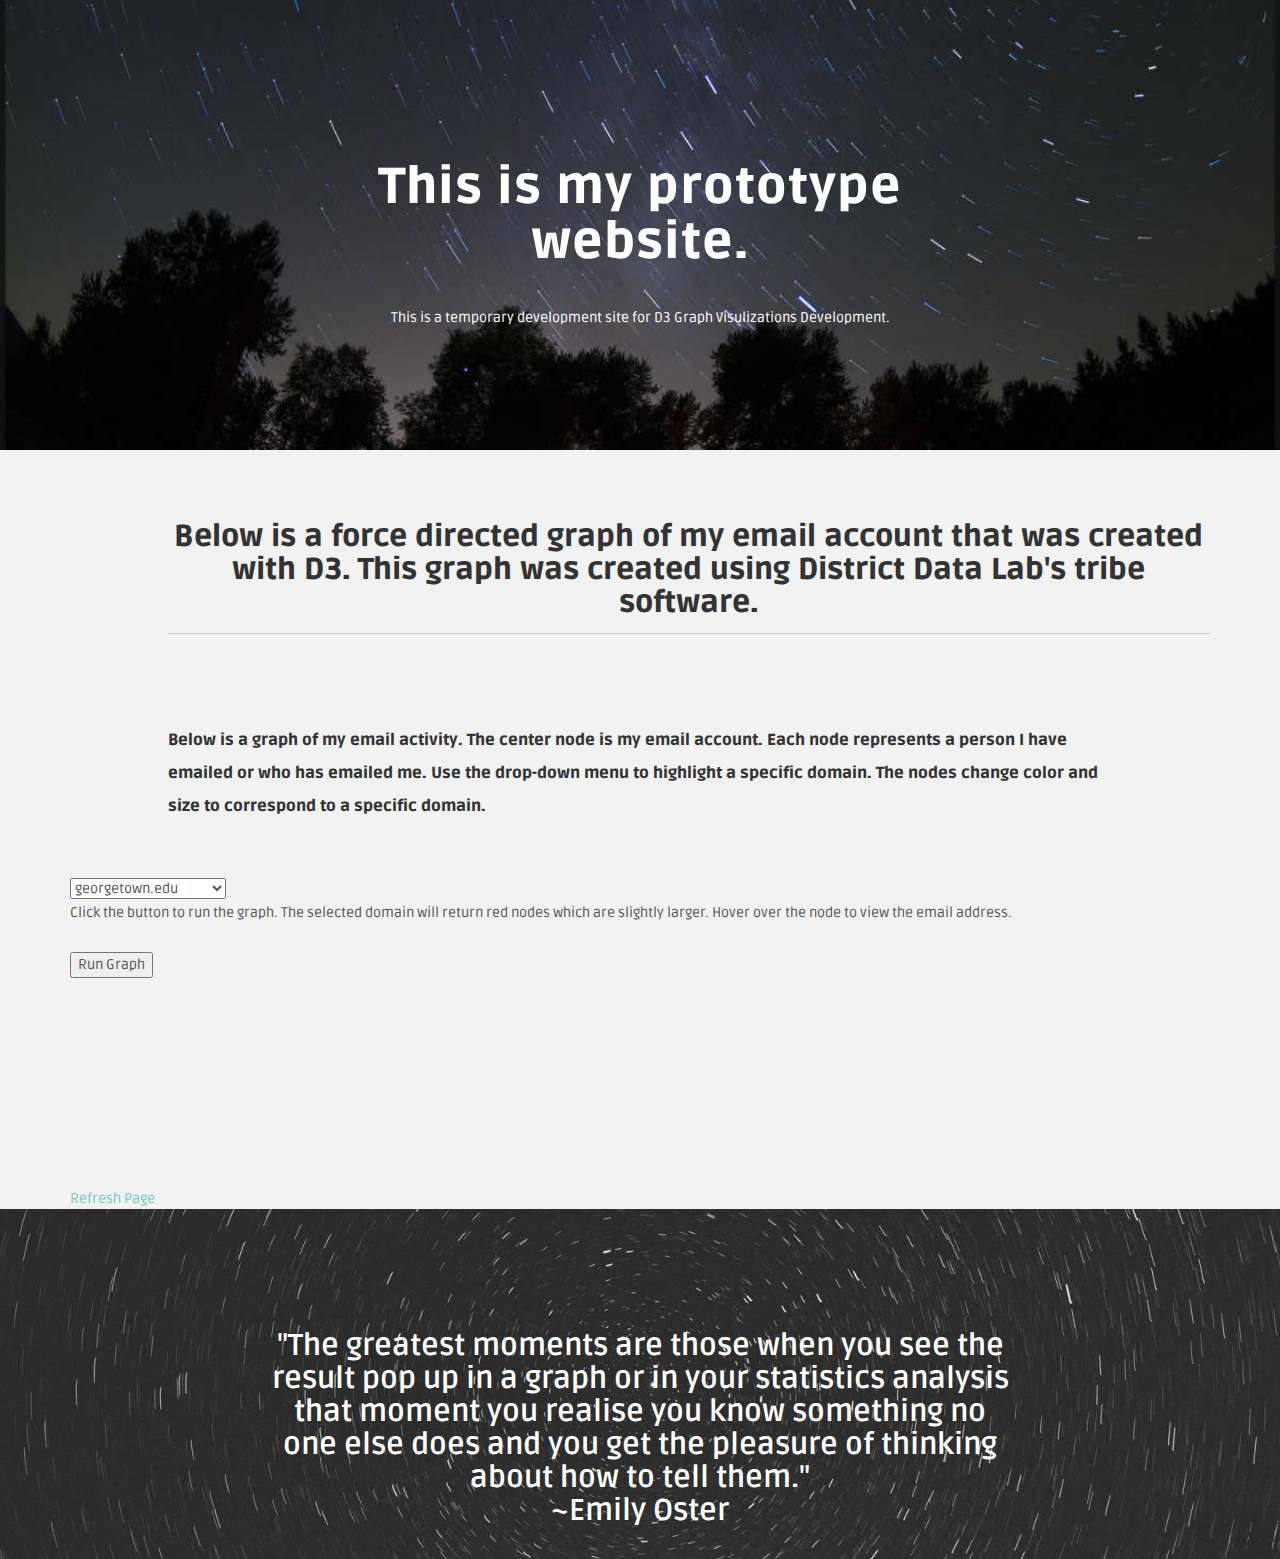
<file: MarcoTheme/email.html>
﻿<!DOCTYPE html>
<html lang="en">
<head>
    <meta charset="utf-8">
    <meta http-equiv="X-UA-Compatible" content="IE=edge">
    <meta name="viewport" content="width=device-width, initial-scale=1.0">
    <meta name="description" content="">
    <meta name="author" content="">
    <link rel="shortcut icon" href="assets/ico/favicon.png">

    <title>Graph Dev Prototype</title>

    <link href="assets/css/hover_pack.css" rel="stylesheet">

    <!-- Bootstrap core CSS -->
    <link href="assets/css/bootstrap.css" rel="stylesheet">

    <!-- Custom styles for this template -->
    <link href="assets/css/main.css" rel="stylesheet">
    <link href="assets/css/colors/color-74c9be.css" rel="stylesheet">
    <link href="assets/css/animations.css" rel="stylesheet">
    <link href="assets/css/font-awesome.min.css" rel="stylesheet">
    <style>
        .links line {
            stroke: #000000;
            stroke-opacity: 0.6;
        }

        .nodes circle {
            stroke: #fff;
            stroke-width: 1.5px;
        }
    </style>
    <style>
        .link {
            stroke: #ccc;
        }

        .node {
            fill: #000;
            stroke: #fff;
            stroke-width: 1.5px;
        }
    </style>


    <style>
        h1 {
            display: block;
            font-size: 2em;
            margin-top: 0.67em;
            margin-bottom: 0.67em;
            margin-left: 0;
            margin-right: 0;
            font-weight: bold;
        }
    </style>

    <!-- JavaScripts needed at the beginning
    ================================================== -->
    


    <!-- Main Jquery & Hover Effects. Should load first -->
    <script src="https://code.jquery.com/jquery-1.10.2.min.js"></script>
    <script src="assets/js/hover_pack.js"></script>


    <!-- HTML5 shim and Respond.js IE8 support of HTML5 elements and media queries -->
    <!--[if lt IE 9]>
      <script src="https://oss.maxcdn.com/libs/html5shiv/3.7.0/html5shiv.js"></script>
      <script src="https://oss.maxcdn.com/libs/respond.js/1.3.0/respond.min.js"></script>
    <![endif]-->
</head>

<body>


    <! ========== HEADERWRAP ====================================================================================================
    =============================================================================================================================>
    <div id="headerwrap">
        <div class="container">
            <div class="row centered">
                <div class="col-lg-8 col-lg-offset-2 mt">
                    <h1 class="animation slideDown">This is my prototype website.</h1>
                    <p style="color:white;">This is a temporary development site for D3 Graph Visulizations Development.</p>

                </div>

            </div><!-- /row -->
        </div><!-- /container -->
    </div> <!-- /headerwrap -->
    <! ========== BLOG POSTS ====================================================================================================
    =============================================================================================================================>
    <div class="container">

        <div class="row mt centered ">
            <div class="col-lg-11 col-lg-offset-1">
                <h2>Below is a force directed graph of my email account that was created with D3.  This graph was created using District Data Lab's tribe software.</h2>
                <hr>
            </div>
        </div><!-- /row -->
        <div class="row mt left">
            <div class="col-lg-10 col-lg-offset-1">            
           
                <h2><font size="3"> Below is a graph of my email activity. The center node is my email account.  Each node represents a person I have emailed or who has emailed me.  Use the drop-down menu to highlight a specific domain.  The nodes change color and size to correspond to a specific domain. 

                     </font></h2>            
            </div>
        </div>
      
      

        <p id="demo"></p>
     
      <select id="mySelect">         
                <option>georgetown.edu</option>
                <option>github.com</option>
                <option>gmail.com</option>
                <option>districtdatalabs.com</option>
                  
</select>

<p>Click the button to run the graph.  The selected domain will return red nodes which are slightly larger. Hover over the node to view the email address. </p>

<button type="button" onclick="setColor()">Run Graph</button>


<p id="demo1"></p>

 


<a href="javascript:location.reload(true)">Refresh Page</a> 
        <svg width="960" height="200"></svg>
        <script src="https://d3js.org/d3.v4.min.js"></script>
               
        <script>             
        function setColor() {
             d3.selectAll("svg > *").remove();
             var x = document.getElementById("mySelect").value;
                document.getElementById("demo1").innerHTML = ("Featured Nodes = " + x);               
                var path;
                // SVG element is above.  This will be called below.
                var svg = d3.select("svg"),
                    width = +svg.attr("width"),
                    height = +svg.attr("height");
                //Color variable that will be used to assined to nodes.
                var color = d3.scaleOrdinal(d3.schemeCategory20);
                //Sets force simulation layout. Creates the charge and spring like links.
                var simulation = d3.forceSimulation()
                    .force("link", d3.forceLink().id(function (d) { return d.id; }))
                    .force("charge", d3.forceManyBody())
                    .force("center", d3.forceCenter(width / 2, height / 2));
                //Load data from JSON files.
                   
                d3.json("l.json", function (error, graph) {
                    if (error) throw error;
                    //Example of how to access data.
                  
        function Pauls_function(graph) {
                        console.log(graph)
                    }                    
                    Pauls_function(graph)
                                       
                    var link = svg.append("g")
                      .attr("class", "links")
                      .selectAll("line")
                      .data(graph.links)
                      .enter().append("line")
                      .attr("stroke-width", function (d) { return Math.sqrt(d.value); });
                 
                    d3.select('button').on('click', function () {
                     
                    });
                    //Instantiate node using chained methods.
                        var node = svg.append("g")
                           .attr("class", "nodes")
                           .selectAll("circle")
                           .data(graph.nodes)
                           .enter().append("circle")
                    //changes the circle radius.                         
                           .attr("r", function (d) {
                               if (d.id.includes("pw476@georgetown.edu")) { return 20 }
                               if(d.id.includes(x)){return 8}
                               else { return 7 };
                           })
                        
                            .attr("fill", function (d) {                               
                                if (d.id.includes(x) & d.size==30) { return "orange"}  
                                if (d.id=="pw476@georgetown.edu"){return "orange"}
                                if(d.id.includes(x)){return "red"}
                                else { return "blue" };
                            }
                            )
                             .call(d3.drag()
                                 .on("start", dragstarted)
                                 .on("drag", dragged)
                                 .on("end", dragended));
                         
                        node.append("title")
                            .text(function (d) {return d.id;});

                        node.append("text")
                          .attr("dx", 12)
                          .attr("dy", ".35em")
                          .text(function (d) {return d.label})

                        simulation
                            .nodes(graph.nodes)
                            .on("tick", ticked);

                        simulation.force("link")
                            .links(graph.links);

                        function ticked() {
                            link
                                .attr("x1", function (d) { return d.source.x; })
                                .attr("y1", function (d) { return d.source.y; })
                                .attr("x2", function (d) { return d.target.x; })
                                .attr("y2", function (d) { return d.target.y; });

                            node
                                .attr("cx", function (d) { return d.x; })
                                .attr("cy", function (d) { return d.y; });
                        }
                    }
                    
                    );
                                     
                function dragstarted(d) {
                    if (!d3.event.active) simulation.alphaTarget(0.3).restart();
                    d.fx = d.x;
                    d.fy = d.y;
                }

                function dragged(d) {
                    d.fx = d3.event.x;
                    d.fy = d3.event.y;
                }

                function dragended(d) {
                    if (!d3.event.active) simulation.alphaTarget(0);
                    d.fx = null;
                    d.fy = null;
                }
            
     }  
        
        </script>
        
        
    </div>

    <! ========== CALL TO ACTION 1 ==============================================================================================
    =============================================================================================================================>
    <div id="cta01">
        <div class="container">
            <div class="row">
                <div class="col-lg-8 col-lg-offset-2">
                    <h2>"The greatest moments are those when you see the result pop up in a graph or in your statistics analysis<br />that moment you realise you know something no one else does and you get the pleasure of thinking about how to tell them."<br />~Emily Oster</h2>

                </div>
            </div><!-- /row -->
        </div><!-- /container -->
    </div><! --/cta01 -->



    <!-- Bootstrap core JavaScript
    ================================================== -->
    <!-- Placed at the end of the document so the pages load faster -->
    <script src="assets/js/bootstrap.min.js"></script>
    <script src="assets/js/retina.js"></script>

    <script>
                $(window).scroll(function () {
                    $('.si').each(function () {
                        var imagePos = $(this).offset().top;

                        var topOfWindow = $(window).scrollTop();
                        if (imagePos < topOfWindow + 400) {
                            $(this).addClass("slideUp");
                        }
                    });
                });
    </script>


</body>
</html>
</file>
<file: MarcoTheme/assets/css/hover_pack.css>
.safari5 *{
-webkit-transform: none !important;
-webkit-transition: none !important;
}

/*-----------------------------------------------------------------------------------*/
/*	Fade
/*-----------------------------------------------------------------------------------*/
.b-link-fade{
position: relative;
display: inline-block;
vertical-align: top;
margin-bottom: 5px;

}
.b-link-fade .b-wrapper{z-index:1;}
.b-link-fade .b-top-line{z-index:0}
.b-link-fade .b-wrapper, .b-link-fade .b-top-line{
position:absolute;
width:100%;
height:100%;
top:0;
left:0;
text-align:center;
color:#fff;
background: #74c9be;
visibility:hidden; /* lt-ie9 */
}

.b-link-fade .b-wrapper, .b-link-fade .b-top-line{
transition:all 0.6s ease;
-moz-transition:all 0.6s ease;
-ms-transition:all 0.6s ease;
-o-transition:all 0.6s ease;
-webkit-transition:all 0.6s ease;

overflow: hidden;

opacity:0;
}
.b-link-fade:hover .b-wrapper, .b-link-fade:hover .b-top-line{

opacity:0.8;
visibility:visible; /* lt-ie9 */
}

/*-----------------------------------------------------------------------------------*/
/*	Flow
/*-----------------------------------------------------------------------------------*/
.b-link-flow{
position: relative;
display: inline-block;
vertical-align: top;
margin-bottom: 5px;

}
.b-link-flow .b-wrapper{z-index:1;}
.b-link-flow .b-top-line{z-index:0}
.b-link-flow .b-wrapper, .b-link-flow .b-top-line{
position:absolute;
width:100%;
height:100%;
top:0;
left:0;
text-align:center;
color:#fff;
background: #74c9be;
visibility:hidden; /* lt-ie9 */
}

.b-link-flow .b-wrapper, .b-link-flow .b-top-line{
transition:all 0.6s ease;
-moz-transition:all 0.6s ease;
-ms-transition:all 0.6s ease;
-o-transition:all 0.6s ease;
-webkit-transition:all 0.6s ease;

transform:scale(0);
-moz-transform:scale(0);
-ms-transform:scale(0);
-o-transform:scale(0);
-webkit-transform:scale(0);

opacity:0;
}
.b-link-flow:hover .b-wrapper, .b-link-flow:hover .b-top-line{
transform:scale(1);
-moz-transform:scale(1);
-ms-transform:scale(1);
-o-transform:scale(1);
-webkit-transform:scale(1);

opacity:1;
visibility:visible; /* lt-ie9 */
}

/*-----------------------------------------------------------------------------------*/
/*	Stroke
/*-----------------------------------------------------------------------------------*/
.b-link-stroke{
position:relative;
display:inline-block;
vertical-align:top;
font-family: 'Open Sans', sans-serif;
font-weight: 300;
overflow:hidden;
margin-bottom: 5px;
}
.b-link-stroke .b-wrapper{
position:absolute;
width:100%;
height:100%;
top:0;
left:0;
text-align:center;
color:#fff;
}
.b-link-stroke .b-top-line{
position:absolute;
top:-100%;
left:0;
width:50%;
height:100%;
background: #74c9be;
}
.b-link-stroke .b-bottom-line{
position:absolute;
bottom:-100%;
right:0;
width:50%;
height:100%;
background: #74c9be;
}
.b-link-stroke .b-top-line, .b-link-stroke .b-bottom-line{
transition:all 0.5s;
-moz-transition:all 0.5s;
-ms-transition:all 0.5s;
-o-transition:all 0.5s;
-webkit-transition:all 0.5s;
} 

.b-link-stroke:hover .b-top-line{
top:0;
}
.b-link-stroke:hover .b-bottom-line{
bottom:0;
}

/*-----------------------------------------------------------------------------------*/
/*	Twist
/*-----------------------------------------------------------------------------------*/
.b-link-twist{
position:relative;
display:inline-block;
vertical-align:top;
font-family: 'Open Sans', sans-serif;
font-weight: 300;
margin-bottom: 5px;
}
.b-link-twist .b-wrapper{
position:absolute;
width:100%;
height:100%;
top:0;
left:0;
text-align:center;
color:#fff;
overflow:hidden;
}
.b-link-twist .b-top-line{
position:absolute;
top:0;
left:1px;
width:50%;
height:100%;
background: #74c9be;
transform: perspective(400px) rotate3d(180,0,0,0deg);
-webkit-transform: perspective(400px) rotate3d(180,0,0,0deg);
-moz-transform: perspective(400px) rotate3d(180,0,0,0deg);
-o-transform: perspective(400px) rotate3d(180,0,0,0deg);
-ms-transform: perspective(400px) rotate3d(180,0,0,0deg);
}
.b-link-twist .b-bottom-line{
position:absolute;
bottom:0;
right:0px;
width:50%;
height:100%;
background: #74c9be;
transform: perspective(400px) rotate3d(180,0,0,0deg);
-webkit-transform: perspective(400px) rotate3d(180,0,0,0deg);
-moz-transform: perspective(400px) rotate3d(180,0,0,0deg);
-o-transform: perspective(400px) rotate3d(180,0,0,0deg);
-ms-transform: perspective(400px) rotate3d(180,0,0,0deg);
}
.b-link-twist .b-top-line{
transition:all 1s;
-moz-transition:all 1s;
-ms-transition:all 1s;
-o-transition:all 1s;
-webkit-transition:all 1s;

background-position:left top;
} 

.b-link-twist .b-bottom-line{
transition:all 1s 0.1s;
-moz-transition:all 1s 0.1s;
-ms-transition:all 1s 0.1s;
-o-transition:all 1s 0.1s;
-webkit-transition:all 1s 0.1s;

background-position:right top;
}

.b-link-twist:hover .b-top-line{
transform: perspective(400px) rotate3d(180,0,0,180deg);
-webkit-transform: perspective(400px) rotate3d(180,0,0,180deg);
-moz-transform: perspective(400px) rotate3d(180,0,0,180deg);
-o-transform: perspective(400px) rotate3d(180,0,0,180deg);
-ms-transform: perspective(400px) rotate3d(180,0,0,180deg);
}
.b-link-twist:hover .b-bottom-line{
transform: perspective(400px) rotate3d(180,0,0,-180deg);
-webkit-transform: perspective(400px) rotate3d(180,0,0,-180deg);
-moz-transform: perspective(400px) rotate3d(180,0,0,-180deg);
-o-transform: perspective(400px) rotate3d(180,0,0,-180deg);
-ms-transform: perspective(400px) rotate3d(180,0,0,-180deg);
}
.b-link-twist .b-top-line b, .b-link-twist .b-bottom-line b{
transition:all 0.3s 0.2s;
-moz-transition:all 0.3s 0.2s;
-ms-transition:all 0.3s 0.2s;
-o-transition:all 0.3s 0.2s;
-webkit-transition:all 0.3s 0.2s;

position:absolute;
top:0;
left:0;
width:101%;
height:100%;
}

.b-link-twist:hover .b-top-line b, .b-link-twist:hover .b-bottom-line b{
background: #74c9be;
height:100%;
}

/*-----------------------------------------------------------------------------------*/
/*	Flip
/*-----------------------------------------------------------------------------------*/
.b-link-flip{
position:relative;
display:inline-block;
vertical-align:top;
font-family: 'Open Sans', sans-serif;
font-weight: 300;
margin-bottom: 5px;
background: #74c9be;
}
.b-link-flip .b-wrapper{
position:absolute;
width:100%;
height:100%;
top:0;
left:0;
text-align:center;
color:#fff;
overflow:hidden;
z-index:1;
visibility:hidden; /* lt-ie9 */
}
/* lt-ie9 */
.b-link-flip:hover .b-wrapper{
visibility:visible;
}

.b-link-flip .b-top-line{
position:absolute;
top:0px;
left:0;
width:100%;
height:50%;
background: #74c9be;

-webkit-transform-origin: 50% 100%;
-moz-transform-origin: 50% 100%;
-o-transform-origin: 50% 100%;
-ms-transform-origin: 50% 100%;
transform-origin: 50% 100%;
-webkit-transform: perspective(400px) rotateX(0deg) rotateY(0deg) rotateZ(0deg);
-moz-transform: perspective(400px) rotateX(0deg) rotateY(0deg) rotateZ(0deg);
-o-transform: perspective(400px) rotateX(0deg) rotateY(0deg) rotateZ(0deg);
-ms-transform: perspective(400px) rotateX(0deg) rotateY(0deg) rotateZ(0deg);
transform: perspective(400px) rotateX(0deg) rotateY(0deg) rotateZ(0deg);

}
.safari5 .b-link-flip .b-top-line{
height:100%
}
.b-link-flip .b-bottom-line{
position:absolute;
bottom:0px;
right:0;
width:100%;
height:50%;
background: #74c9be;
}
.b-link-flip .b-top-line{
transition:all 1s;
-moz-transition:all 1s;
-ms-transition:all 1s;
-o-transition:all 1s;
-webkit-transition:all 1s;

background-position:left top;
z-index:1;
} 

.b-link-flip .b-bottom-line{
background-position:left bottom;
z-index:0;
}

.b-link-flip:hover .b-top-line{
-webkit-transform-origin: 50% 100%;
-moz-transform-origin: 50% 100%;
-o-transform-origin: 50% 100%;
-ms-transform-origin: 50% 100%;
transform-origin: 50% 100%;
-webkit-transform: perspective(400px) rotateX(-180deg) rotateY(0deg) rotateZ(0deg);
-moz-transform: perspective(400px) rotateX(-180deg) rotateY(0deg) rotateZ(0deg);
-o-transform: perspective(400px) rotateX(-180deg) rotateY(0deg) rotateZ(0deg);
-ms-transform: perspective(400px) rotateX(-180deg) rotateY(0deg) rotateZ(0deg);
transform: perspective(400px) rotateX(-180deg) rotateY(0deg) rotateZ(0deg);
}

.b-link-flip .b-top-line b{
transition:all 0.3s 0.2s;
-moz-transition:all 0.3s 0.2s;
-ms-transition:all 0.3s 0.2s;
-o-transition:all 0.3s 0.2s;
-webkit-transition:all 0.3s 0.2s;
}
.b-link-flip .b-top-line b, .b-link-flip .b-bottom-line b{
height:101%;
position:absolute;
top:0;
left:0;
width:100%;
}

.b-link-flip:hover .b-top-line b{
background: #74c9be;
}
.lt-ie10 .b-link-flip:hover .b-bottom-line b{
background: #74c9be;
}



/*-----------------------------------------------------------------------------------*/
/*	Box
/*-----------------------------------------------------------------------------------*/
.b-link-box{
position:relative;
display:inline-block;
vertical-align:top;
font-family: 'Open Sans', sans-serif;
font-weight: 300;
margin-bottom: 5px;
overflow:hidden;
}
.b-link-box .b-wrapper{
position:absolute;
width:100%;
height:100%;
top:0;
left:0;
text-align:center;
color:#fff;
overflow:hidden;
}
.b-link-box .b-top-line{
position: absolute;
left: 0;
top: -4%;
right: 0;
bottom: -4%;
transition: all 0.5s linear;
-moz-transition: all 0.5s linear;
-ms-transition: all 0.5s linear;
-o-transition: all 0.5s linear;
-webkit-transition: all 0.5s linear;
border: 30px solid #74c9be;
-webkit-transform: scale(2);
-moz-transform: scale(2);
-o-transform: scale(2);
-ms-transform: scale(2);
transform: scale(2);
visibility:hidden; /* lt-ie9 */
}
.b-link-box .b-bottom-line{
position:absolute;
left:0;
top:0;
width:100%;
height:100%;

transition:all 0.3s linear;
-moz-transition:all 0.3s linear;
-ms-transition:all 0.3s linear;
-o-transition:all 0.3s linear;
-webkit-transition:all 0.3s linear;
visibility:hidden; /* lt-ie9 */

-webkit-transform: scale(0);
-moz-transform: scale(0);
-o-transform: scale(0);
-ms-transform: scale(0);
transform: scale(0);

background: #74c9be; 
}
.b-link-box:hover .b-top-line{
-webkit-transform: scale(1);
-moz-transform: scale(1);
-o-transform: scale(1);
-ms-transform: scale(1);
transform: scale(1);
visibility:visible; /* lt-ie9 */
}
.b-link-box:hover .b-bottom-line{
-webkit-transform: scale(0.8);
-moz-transform: scale(0.8);
-o-transform: scale(0.8);
-ms-transform: scale(0.8);
transform: scale(0.8);
visibility:visible; /* lt-ie9 */
}
/*-----------------------------------------------------------------------------------*/
/*	Strip
/*-----------------------------------------------------------------------------------*/
.b-link-stripe{
position:relative;
display:inline-block;
vertical-align:top;
font-family: 'Open Sans', sans-serif;
font-weight: 300;
margin-bottom: 5px;
overflow:hidden;
}
.b-link-stripe .b-wrapper{
position:absolute;
width:100%;
height:100%;
top:0;
left:0;
text-align:center;
color:#fff;
overflow:hidden;
}

.b-link-stripe .b-line{
position:absolute;
top:0;
bottom:0;
width:20%;
background:#74c9be;

transition:all 0.5s linear;
-moz-transition:all 0.5s linear;
-ms-transition:all 0.5s linear;
-o-transition:all 0.5s linear;
-webkit-transition:all 0.5s linear;

opacity:0;
visibility:hidden; /* lt-ie9 */
}
/* lt-ie9 */
.b-link-stripe:hover .b-line{
visibility:visible;
}

.b-link-stripe .b-line1{
left:0;
}
.b-link-stripe .b-line2{
left:20%;
transition-delay:0.1s !important;
-moz-transition-delay:0.1s !important;
-ms-transition-delay:0.1s !important;
-o-transition-delay:0.1s !important;
-webkit-transition-delay:0.1s !important;
}
.b-link-stripe .b-line3{
left:40%;
transition-delay:0.2s !important;
-moz-transition-delay:0.2s !important;
-ms-transition-delay:0.2s !important;
-o-transition-delay:0.2s !important;
-webkit-transition-delay:0.2s !important;
}
.b-link-stripe .b-line4{
left:60%;
transition-delay:0.3s !important;
-moz-transition-delay:0.3s !important;
-ms-transition-delay:0.3s !important;
-o-transition-delay:0.3s !important;
-webkit-transition-delay:0.3s !important;
}
.b-link-stripe .b-line5{
left:80%;
transition-delay:0.4s !important;
-moz-transition-delay:0.4s !important;
-ms-transition-delay:0.4s !important;
-o-transition-delay:0.4s !important;
-webkit-transition-delay:0.4s !important;
}

.b-link-stripe:hover .b-line{
opacity:1;
}
/*-----------------------------------------------------------------------------------*/
/*	Apart
/*-----------------------------------------------------------------------------------*/
.b-link-apart-horisontal, .b-link-apart-vertical{
position:relative;
display:inline-block;
vertical-align:top;
font-family: 'Open Sans', sans-serif;
font-weight: 300;
margin-bottom: 5px;
overflow:hidden;
}
.b-link-apart-horisontal .b-wrapper, .b-link-apart-vertical .b-wrapper{
position:absolute;
width:100%;
height:100%;
top:0;
left:0;
text-align:center;
color:#fff;
overflow:hidden;
}
.b-link-apart-horisontal .b-top-line, .b-link-apart-horisontal .b-bottom-line,.b-link-apart-vertical .b-top-line, .b-link-apart-vertical .b-bottom-line {
position:absolute;

transition:all 0.2s linear;
-moz-transition:all 0.2s linear;
-ms-transition:all 0.2s linear;
-o-transition:all 0.2s linear;
-webkit-transition:all 0.2s linear;
}
.b-link-apart-horisontal .b-top-line-up, .b-link-apart-horisontal .b-bottom-line-up,.b-link-apart-vertical .b-top-line-up, .b-link-apart-vertical .b-bottom-line-up {
position:absolute;

transition:all 0.2s 0.2s linear;
-moz-transition:all 0.2s 0.2s linear;
-ms-transition:all 0.2s 0.2s linear;
-o-transition:all 0.2s 0.2s linear;
-webkit-transition:all 0.2s 0.2s linear;
}
/* Horisontal */
.b-link-apart-horisontal .b-top-line, .b-link-apart-horisontal .b-bottom-line{
height: 0.1%;
left:50%;
right:50%;
}
.b-link-apart-horisontal:hover .b-top-line, .b-link-apart-horisontal:hover .b-bottom-line{
left:0;
right:0;
}
.b-link-apart-horisontal .b-top-line-up, .b-link-apart-horisontal .b-bottom-line-up{
left:0;
right:0;
height:0;
}
.b-link-apart-horisontal:hover .b-top-line-up, .b-link-apart-horisontal:hover .b-bottom-line-up{
height: 50%;
}

/* Vertical */
.b-link-apart-vertical .b-top-line, .b-link-apart-vertical .b-bottom-line{
width: 0.1%;
top:50%;
bottom:50%;
}
.b-link-apart-vertical:hover .b-top-line, .b-link-apart-vertical:hover .b-bottom-line{
top:0;
bottom:0;
}
.b-link-apart-vertical .b-top-line-up, .b-link-apart-vertical .b-bottom-line-up{
top:0;
bottom:0;
width:0;
}
.b-link-apart-vertical:hover .b-top-line-up, .b-link-apart-vertical:hover .b-bottom-line-up{
width: 50%;
}

/* Horisontal */
.b-link-apart-horisontal .b-top-line, .b-link-apart-horisontal .b-top-line-up{
top:50%;
background:#74c9be;
}
.b-link-apart-horisontal .b-bottom-line, .b-link-apart-horisontal .b-bottom-line-up{
bottom:50%;
background:#74c9be;
}

/* Vertical */
.b-link-apart-vertical .b-top-line, .b-link-apart-vertical .b-top-line-up{
left:50%;
background:#74c9be;
}
.b-link-apart-vertical .b-bottom-line, .b-link-apart-vertical .b-bottom-line-up{
right:50%;
background:#74c9be;
}
/*-----------------------------------------------------------------------------------*/
/*	Diagonal
/*-----------------------------------------------------------------------------------*/
.b-link-diagonal{
position:relative;
display:inline-block;
vertical-align:top;
font-family: 'Open Sans', sans-serif;
font-weight: 300;
margin-bottom: 5px;
overflow:hidden;
}
.b-link-diagonal .b-wrapper{
position:absolute;
width:100%;
height:100%;
top:0;
left:0;
text-align:center;
color:#fff;
overflow:hidden;
}
.b-link-diagonal .b-line-group{
position:absolute;
top:0;
left:0;
right:0;
bottom:0;

transform: rotate(-25deg);
-webkit-transform: rotate(-25deg);
-moz-transform: rotate(-25deg);
-o-transform: rotate(-25deg);
-ms-transform: rotate(-25deg);
}
.b-link-diagonal .b-line{
position:absolute;
top: -90px;
bottom: -60px;
width:22%;
background:#74c9be;

transition:all 0.2s linear;
-moz-transition:all 0.2s linear;
-ms-transition:all 0.2s linear;
-o-transition:all 0.2s linear;
-webkit-transition:all 0.2s linear;
}
.b-link-diagonal .b-line1{
left: -10%;
width: 31%;
}
.b-link-diagonal .b-line2{
left:20%;
transition-delay:0.1s !important;
-moz-transition-delay:0.1s !important;
-ms-transition-delay:0.1s !important;
-o-transition-delay:0.1s !important;
-webkit-transition-delay:0.1s !important;
}
.b-link-diagonal .b-line3{
left:40%;
transition-delay:0.2s !important;
-moz-transition-delay:0.2s !important;
-ms-transition-delay:0.2s !important;
-o-transition-delay:0.2s !important;
-webkit-transition-delay:0.2s !important;
}
.b-link-diagonal .b-line4{
left:60%;
transition-delay:0.3s !important;
-moz-transition-delay:0.3s !important;
-ms-transition-delay:0.3s !important;
-o-transition-delay:0.3s !important;
-webkit-transition-delay:0.3s !important;
}
.b-link-diagonal .b-line5{
left: 80%;
width: 30%;
transition-delay:0.4s !important;
-moz-transition-delay:0.4s !important;
-ms-transition-delay:0.4s !important;
-o-transition-delay:0.4s !important;
-webkit-transition-delay:0.4s !important;
}

.b-link-diagonal .b-line1, .b-link-diagonal .b-line3, .b-link-diagonal .b-line5{
top: 130%;
}
.b-link-diagonal .b-line2, .b-link-diagonal .b-line4{
bottom: 130%;
}
.b-link-diagonal:hover .b-line1, .b-link-diagonal:hover .b-line3, .b-link-diagonal:hover .b-line5{
top: -90px;
}

.b-link-diagonal:hover .b-line2, .b-link-diagonal:hover .b-line4{
bottom: -60px;
}
/*-----------------------------------------------------------------------------------*/
/*	Delay
/*-----------------------------------------------------------------------------------*/
.b-delay03{
transition-delay:0.3s !important;
-moz-transition-delay:0.3s !important;
-ms-transition-delay:0.3s !important;
-o-transition-delay:0.3s !important;
-webkit-transition-delay:0.3s !important;
}
.b-delay06{
transition-delay:0.6s !important;
-moz-transition-delay:0.6s !important;
-ms-transition-delay:0.6s !important;
-o-transition-delay:0.6s !important;
-webkit-transition-delay:0.6s !important;
}
.b-delay09{
transition-delay:0.9s !important;
-moz-transition-delay:0.9s !important;
-ms-transition-delay:0.9s !important;
-o-transition-delay:0.9s !important;
-webkit-transition-delay:0.9s !important;
}
.b-delay12{
transition-delay:1.2s !important;
-moz-transition-delay:1.2s !important;
-ms-transition-delay:1.2s !important;
-o-transition-delay:1.2s !important;
-webkit-transition-delay:1.2s !important;
}
.b-delay15{
transition-delay:1.5s !important;
-moz-transition-delay:1.5s !important;
-ms-transition-delay:1.5s !important;
-o-transition-delay:1.5s !important;
-webkit-transition-delay:1.5s !important;
}
/*-----------------------------------------------------------------------------------*/
/*	Animation effects
/*-----------------------------------------------------------------------------------*/
.b-animate-go{
text-decoration:none;
}
.b-animate{
transition:all 0.5s;
-moz-transition:all 0.5s;
-ms-transition:all 0.5s;
-o-transition:all 0.5s;
-webkit-transition:all 0.5s;
visibility:hidden; /* lt-ie9 */
}
/* lt-ie9 */
.b-animate-go:hover .b-animate{
visibility:visible;
}

.b-from-left{
position:relative;
left:-100%;
}
.b-animate-go:hover .b-from-left{
left:0;
}

.b-from-right{
position:relative;
right:-100%;
}
.b-animate-go:hover .b-from-right{
right:0;
}

.b-from-top{
position:relative;
top:-100%;
}
.b-animate-go:hover .b-from-top{
top:0;
}

.b-from-bottom{
position:relative;
bottom:-100%;
}
.b-animate-go:hover .b-from-bottom{
bottom:0;
}

.b-scale{
position:relative;
transform:scale(0);
-moz-transform:scale(0);
-ms-transform:scale(0);
-o-transform:scale(0);
-webkit-transform:scale(0);
}
.b-animate-go:hover .b-scale{
transform:scale(1);
-moz-transform:scale(1);
-ms-transform:scale(1);
-o-transform:scale(1);
-webkit-transform:scale(1);
}

.b-opacity{
opacity:0;
}

.b-animate-go:hover .b-opacity{
opacity:1;
}

.b-animate-go:hover .b-cw-90,.b-animate-go:hover .b-cw-180,.b-animate-go:hover .b-ccw-90,.b-animate-go:hover .b-ccw-180{
transform:rotate(0);
-moz-transform:rotate(0);
-ms-transform:rotate(0);
-o-transform:rotate(0);
-webkit-transform:rotate(0);
}
.b-animate-go .b-cw-90{
transform:rotate(90deg);
-moz-transform:rotate(90deg);
-ms-transform:rotate(90deg);
-o-transform:rotate(90deg);
-webkit-transform:rotate(90deg);
}
.b-animate-go .b-cw-180{
transform:rotate(180deg);
-moz-transform:rotate(180deg);
-ms-transform:rotate(180deg);
-o-transform:rotate(180deg);
-webkit-transform:rotate(180deg);
}
.b-animate-go .b-ccw-90{
transform:rotate(-90deg);
-moz-transform:rotate(-90deg);
-ms-transform:rotate(-90deg);
-o-transform:rotate(-90deg);
-webkit-transform:rotate(-90deg);
}
.b-animate-go .b-ccw-180{
transform:rotate(-180deg);
-moz-transform:rotate(-180deg);
-ms-transform:rotate(-180deg);
-o-transform:rotate(-180deg);
-webkit-transform:rotate(-180deg);
}
</file>
<file: MarcoTheme/assets/css/animations.css>
/*
==============================================
CSS3 ANIMATION CHEAT SHEET
==============================================

Made by Justin Aguilar

www.justinaguilar.com/animations/

Questions, comments, concerns, love letters:
justin@justinaguilar.com
==============================================
*/

/*
==============================================
slideDown
==============================================
*/


.slideDown{
	animation-name: slideDown;
	-webkit-animation-name: slideDown;	

	animation-duration: 1s;	
	-webkit-animation-duration: 1s;

	animation-timing-function: ease;	
	-webkit-animation-timing-function: ease;	

	visibility: visible !important;						
}

@keyframes slideDown {
	0% {
		transform: translateY(-100%);
	}
	50%{
		transform: translateY(8%);
	}
	65%{
		transform: translateY(-4%);
	}
	80%{
		transform: translateY(4%);
	}
	95%{
		transform: translateY(-2%);
	}			
	100% {
		transform: translateY(0%);
	}		
}

@-webkit-keyframes slideDown {
	0% {
		-webkit-transform: translateY(-100%);
	}
	50%{
		-webkit-transform: translateY(8%);
	}
	65%{
		-webkit-transform: translateY(-4%);
	}
	80%{
		-webkit-transform: translateY(4%);
	}
	95%{
		-webkit-transform: translateY(-2%);
	}			
	100% {
		-webkit-transform: translateY(0%);
	}	
}

/*
==============================================
slideUp
==============================================
*/


.slideUp{
	animation-name: slideUp;
	-webkit-animation-name: slideUp;	

	animation-duration: 1s;	
	-webkit-animation-duration: 1s;

	animation-timing-function: ease;	
	-webkit-animation-timing-function: ease;

	visibility: visible !important;			
}

@keyframes slideUp {
	0% {
		transform: translateY(100%);
	}
	50%{
		transform: translateY(-8%);
	}
	65%{
		transform: translateY(4%);
	}
	80%{
		transform: translateY(-4%);
	}
	95%{
		transform: translateY(2%);
	}			
	100% {
		transform: translateY(0%);
	}	
}

@-webkit-keyframes slideUp {
	0% {
		-webkit-transform: translateY(100%);
	}
	50%{
		-webkit-transform: translateY(-8%);
	}
	65%{
		-webkit-transform: translateY(4%);
	}
	80%{
		-webkit-transform: translateY(-4%);
	}
	95%{
		-webkit-transform: translateY(2%);
	}			
	100% {
		-webkit-transform: translateY(0%);
	}	
}

/*
==============================================
slideLeft
==============================================
*/


.slideLeft{
	animation-name: slideLeft;
	-webkit-animation-name: slideLeft;	

	animation-duration: 1s;	
	-webkit-animation-duration: 1s;

	animation-timing-function: ease-in-out;	
	-webkit-animation-timing-function: ease-in-out;		

	visibility: visible !important;	
}

@keyframes slideLeft {
	0% {
		transform: translateX(150%);
	}
	50%{
		transform: translateX(-8%);
	}
	65%{
		transform: translateX(4%);
	}
	80%{
		transform: translateX(-4%);
	}
	95%{
		transform: translateX(2%);
	}			
	100% {
		transform: translateX(0%);
	}
}

@-webkit-keyframes slideLeft {
	0% {
		-webkit-transform: translateX(150%);
	}
	50%{
		-webkit-transform: translateX(-8%);
	}
	65%{
		-webkit-transform: translateX(4%);
	}
	80%{
		-webkit-transform: translateX(-4%);
	}
	95%{
		-webkit-transform: translateX(2%);
	}			
	100% {
		-webkit-transform: translateX(0%);
	}
}

/*
==============================================
slideRight
==============================================
*/


.slideRight{
	animation-name: slideRight;
	-webkit-animation-name: slideRight;	

	animation-duration: 1s;	
	-webkit-animation-duration: 1s;

	animation-timing-function: ease-in-out;	
	-webkit-animation-timing-function: ease-in-out;		

	visibility: visible !important;	
}

@keyframes slideRight {
	0% {
		transform: translateX(-150%);
	}
	50%{
		transform: translateX(8%);
	}
	65%{
		transform: translateX(-4%);
	}
	80%{
		transform: translateX(4%);
	}
	95%{
		transform: translateX(-2%);
	}			
	100% {
		transform: translateX(0%);
	}	
}

@-webkit-keyframes slideRight {
	0% {
		-webkit-transform: translateX(-150%);
	}
	50%{
		-webkit-transform: translateX(8%);
	}
	65%{
		-webkit-transform: translateX(-4%);
	}
	80%{
		-webkit-transform: translateX(4%);
	}
	95%{
		-webkit-transform: translateX(-2%);
	}			
	100% {
		-webkit-transform: translateX(0%);
	}
}

/*
==============================================
slideExpandUp
==============================================
*/


.slideExpandUp{
	animation-name: slideExpandUp;
	-webkit-animation-name: slideExpandUp;	

	animation-duration: 1.6s;	
	-webkit-animation-duration: 1.6s;

	animation-timing-function: ease-out;	
	-webkit-animation-timing-function: ease -out;

	visibility: visible !important;	
}

@keyframes slideExpandUp {
	0% {
		transform: translateY(100%) scaleX(0.5);
	}
	30%{
		transform: translateY(-8%) scaleX(0.5);
	}	
	40%{
		transform: translateY(2%) scaleX(0.5);
	}
	50%{
		transform: translateY(0%) scaleX(1.1);
	}
	60%{
		transform: translateY(0%) scaleX(0.9);		
	}
	70% {
		transform: translateY(0%) scaleX(1.05);
	}			
	80%{
		transform: translateY(0%) scaleX(0.95);		
	}
	90% {
		transform: translateY(0%) scaleX(1.02);
	}	
	100%{
		transform: translateY(0%) scaleX(1);		
	}
}

@-webkit-keyframes slideExpandUp {
	0% {
		-webkit-transform: translateY(100%) scaleX(0.5);
	}
	30%{
		-webkit-transform: translateY(-8%) scaleX(0.5);
	}	
	40%{
		-webkit-transform: translateY(2%) scaleX(0.5);
	}
	50%{
		-webkit-transform: translateY(0%) scaleX(1.1);
	}
	60%{
		-webkit-transform: translateY(0%) scaleX(0.9);		
	}
	70% {
		-webkit-transform: translateY(0%) scaleX(1.05);
	}			
	80%{
		-webkit-transform: translateY(0%) scaleX(0.95);		
	}
	90% {
		-webkit-transform: translateY(0%) scaleX(1.02);
	}	
	100%{
		-webkit-transform: translateY(0%) scaleX(1);		
	}
}

/*
==============================================
expandUp
==============================================
*/


.expandUp{
	animation-name: expandUp;
	-webkit-animation-name: expandUp;	

	animation-duration: 0.7s;	
	-webkit-animation-duration: 0.7s;

	animation-timing-function: ease;	
	-webkit-animation-timing-function: ease;		

	visibility: visible !important;	
}

@keyframes expandUp {
	0% {
		transform: translateY(100%) scale(0.6) scaleY(0.5);
	}
	60%{
		transform: translateY(-7%) scaleY(1.12);
	}
	75%{
		transform: translateY(3%);
	}	
	100% {
		transform: translateY(0%) scale(1) scaleY(1);
	}	
}

@-webkit-keyframes expandUp {
	0% {
		-webkit-transform: translateY(100%) scale(0.6) scaleY(0.5);
	}
	60%{
		-webkit-transform: translateY(-7%) scaleY(1.12);
	}
	75%{
		-webkit-transform: translateY(3%);
	}	
	100% {
		-webkit-transform: translateY(0%) scale(1) scaleY(1);
	}	
}

/*
==============================================
fadeIn
==============================================
*/

.fadeIn{
	animation-name: fadeIn;
	-webkit-animation-name: fadeIn;	

	animation-duration: 1.5s;	
	-webkit-animation-duration: 1.5s;

	animation-timing-function: ease-in-out;	
	-webkit-animation-timing-function: ease-in-out;		

	visibility: visible !important;	
}

@keyframes fadeIn {
	0% {
		transform: scale(0);
		opacity: 0.0;		
	}
	60% {
		transform: scale(1.1);	
	}
	80% {
		transform: scale(0.9);
		opacity: 1;	
	}	
	100% {
		transform: scale(1);
		opacity: 1;	
	}		
}

@-webkit-keyframes fadeIn {
	0% {
		-webkit-transform: scale(0);
		opacity: 0.0;		
	}
	60% {
		-webkit-transform: scale(1.1);
	}
	80% {
		-webkit-transform: scale(0.9);
		opacity: 1;	
	}	
	100% {
		-webkit-transform: scale(1);
		opacity: 1;	
	}		
}

/*
==============================================
expandOpen
==============================================
*/


.expandOpen{
	animation-name: expandOpen;
	-webkit-animation-name: expandOpen;	

	animation-duration: 1.2s;	
	-webkit-animation-duration: 1.2s;

	animation-timing-function: ease-out;	
	-webkit-animation-timing-function: ease-out;	

	visibility: visible !important;	
}

@keyframes expandOpen {
	0% {
		transform: scale(1.8);		
	}
	50% {
		transform: scale(0.95);
	}	
	80% {
		transform: scale(1.05);
	}
	90% {
		transform: scale(0.98);
	}	
	100% {
		transform: scale(1);
	}			
}

@-webkit-keyframes expandOpen {
	0% {
		-webkit-transform: scale(1.8);		
	}
	50% {
		-webkit-transform: scale(0.95);
	}	
	80% {
		-webkit-transform: scale(1.05);
	}
	90% {
		-webkit-transform: scale(0.98);
	}	
	100% {
		-webkit-transform: scale(1);
	}					
}

/*
==============================================
bigEntrance
==============================================
*/


.bigEntrance{
	animation-name: bigEntrance;
	-webkit-animation-name: bigEntrance;	

	animation-duration: 1.6s;	
	-webkit-animation-duration: 1.6s;

	animation-timing-function: ease-out;	
	-webkit-animation-timing-function: ease-out;	

	visibility: visible !important;			
}

@keyframes bigEntrance {
	0% {
		transform: scale(0.3) rotate(6deg) translateX(-30%) translateY(30%);
		opacity: 0.2;
	}
	30% {
		transform: scale(1.03) rotate(-2deg) translateX(2%) translateY(-2%);		
		opacity: 1;
	}
	45% {
		transform: scale(0.98) rotate(1deg) translateX(0%) translateY(0%);
		opacity: 1;
	}
	60% {
		transform: scale(1.01) rotate(-1deg) translateX(0%) translateY(0%);		
		opacity: 1;
	}	
	75% {
		transform: scale(0.99) rotate(1deg) translateX(0%) translateY(0%);
		opacity: 1;
	}
	90% {
		transform: scale(1.01) rotate(0deg) translateX(0%) translateY(0%);		
		opacity: 1;
	}	
	100% {
		transform: scale(1) rotate(0deg) translateX(0%) translateY(0%);
		opacity: 1;
	}		
}

@-webkit-keyframes bigEntrance {
	0% {
		-webkit-transform: scale(0.3) rotate(6deg) translateX(-30%) translateY(30%);
		opacity: 0.2;
	}
	30% {
		-webkit-transform: scale(1.03) rotate(-2deg) translateX(2%) translateY(-2%);		
		opacity: 1;
	}
	45% {
		-webkit-transform: scale(0.98) rotate(1deg) translateX(0%) translateY(0%);
		opacity: 1;
	}
	60% {
		-webkit-transform: scale(1.01) rotate(-1deg) translateX(0%) translateY(0%);		
		opacity: 1;
	}	
	75% {
		-webkit-transform: scale(0.99) rotate(1deg) translateX(0%) translateY(0%);
		opacity: 1;
	}
	90% {
		-webkit-transform: scale(1.01) rotate(0deg) translateX(0%) translateY(0%);		
		opacity: 1;
	}	
	100% {
		-webkit-transform: scale(1) rotate(0deg) translateX(0%) translateY(0%);
		opacity: 1;
	}				
}

/*
==============================================
hatch
==============================================
*/

.hatch{
	animation-name: hatch;
	-webkit-animation-name: hatch;	

	animation-duration: 2s;	
	-webkit-animation-duration: 2s;

	animation-timing-function: ease-in-out;	
	-webkit-animation-timing-function: ease-in-out;

	transform-origin: 50% 100%;
	-ms-transform-origin: 50% 100%;
	-webkit-transform-origin: 50% 100%; 

	visibility: visible !important;		
}

@keyframes hatch {
	0% {
		transform: rotate(0deg) scaleY(0.6);
	}
	20% {
		transform: rotate(-2deg) scaleY(1.05);
	}
	35% {
		transform: rotate(2deg) scaleY(1);
	}
	50% {
		transform: rotate(-2deg);
	}	
	65% {
		transform: rotate(1deg);
	}	
	80% {
		transform: rotate(-1deg);
	}		
	100% {
		transform: rotate(0deg);
	}									
}

@-webkit-keyframes hatch {
	0% {
		-webkit-transform: rotate(0deg) scaleY(0.6);
	}
	20% {
		-webkit-transform: rotate(-2deg) scaleY(1.05);
	}
	35% {
		-webkit-transform: rotate(2deg) scaleY(1);
	}
	50% {
		-webkit-transform: rotate(-2deg);
	}	
	65% {
		-webkit-transform: rotate(1deg);
	}	
	80% {
		-webkit-transform: rotate(-1deg);
	}		
	100% {
		-webkit-transform: rotate(0deg);
	}		
}


/*
==============================================
bounce
==============================================
*/


.bounce{
	animation-name: bounce;
	-webkit-animation-name: bounce;	

	animation-duration: 1.6s;	
	-webkit-animation-duration: 1.6s;

	animation-timing-function: ease;	
	-webkit-animation-timing-function: ease;	
	
	transform-origin: 50% 100%;
	-ms-transform-origin: 50% 100%;
	-webkit-transform-origin: 50% 100%; 	
}

@keyframes bounce {
	0% {
		transform: translateY(0%) scaleY(0.6);
	}
	60%{
		transform: translateY(-100%) scaleY(1.1);
	}
	70%{
		transform: translateY(0%) scaleY(0.95) scaleX(1.05);
	}
	80%{
		transform: translateY(0%) scaleY(1.05) scaleX(1);
	}	
	90%{
		transform: translateY(0%) scaleY(0.95) scaleX(1);
	}				
	100%{
		transform: translateY(0%) scaleY(1) scaleX(1);
	}	
}

@-webkit-keyframes bounce {
	0% {
		-webkit-transform: translateY(0%) scaleY(0.6);
	}
	60%{
		-webkit-transform: translateY(-100%) scaleY(1.1);
	}
	70%{
		-webkit-transform: translateY(0%) scaleY(0.95) scaleX(1.05);
	}
	80%{
		-webkit-transform: translateY(0%) scaleY(1.05) scaleX(1);
	}	
	90%{
		-webkit-transform: translateY(0%) scaleY(0.95) scaleX(1);
	}				
	100%{
		-webkit-transform: translateY(0%) scaleY(1) scaleX(1);
	}		
}


/*
==============================================
pulse
==============================================
*/

.pulse{
	animation-name: pulse;
	-webkit-animation-name: pulse;	

	animation-duration: 1.5s;	
	-webkit-animation-duration: 1.5s;

	animation-iteration-count: infinite;
	-webkit-animation-iteration-count: infinite;
}

@keyframes pulse {
	0% {
		transform: scale(0.9);
		opacity: 0.7;		
	}
	50% {
		transform: scale(1);
		opacity: 1;	
	}	
	100% {
		transform: scale(0.9);
		opacity: 0.7;	
	}			
}

@-webkit-keyframes pulse {
	0% {
		-webkit-transform: scale(0.95);
		opacity: 0.7;		
	}
	50% {
		-webkit-transform: scale(1);
		opacity: 1;	
	}	
	100% {
		-webkit-transform: scale(0.95);
		opacity: 0.7;	
	}			
}

/*
==============================================
floating
==============================================
*/

.floating{
	animation-name: floating;
	-webkit-animation-name: floating;

	animation-duration: 1.5s;	
	-webkit-animation-duration: 1.5s;

	animation-iteration-count: infinite;
	-webkit-animation-iteration-count: infinite;
}

@keyframes floating {
	0% {
		transform: translateY(0%);	
	}
	50% {
		transform: translateY(8%);	
	}	
	100% {
		transform: translateY(0%);
	}			
}

@-webkit-keyframes floating {
	0% {
		-webkit-transform: translateY(0%);	
	}
	50% {
		-webkit-transform: translateY(8%);	
	}	
	100% {
		-webkit-transform: translateY(0%);
	}			
}

/*
==============================================
tossing
==============================================
*/

.tossing{
	animation-name: tossing;
	-webkit-animation-name: tossing;	

	animation-duration: 2.5s;	
	-webkit-animation-duration: 2.5s;

	animation-iteration-count: infinite;
	-webkit-animation-iteration-count: infinite;
}

@keyframes tossing {
	0% {
		transform: rotate(-4deg);	
	}
	50% {
		transform: rotate(4deg);
	}
	100% {
		transform: rotate(-4deg);	
	}						
}

@-webkit-keyframes tossing {
	0% {
		-webkit-transform: rotate(-4deg);	
	}
	50% {
		-webkit-transform: rotate(4deg);
	}
	100% {
		-webkit-transform: rotate(-4deg);	
	}				
}

/*
==============================================
pullUp
==============================================
*/

.pullUp{
	animation-name: pullUp;
	-webkit-animation-name: pullUp;	

	animation-duration: 1.1s;	
	-webkit-animation-duration: 1.1s;

	animation-timing-function: ease-out;	
	-webkit-animation-timing-function: ease-out;	

	transform-origin: 50% 100%;
	-ms-transform-origin: 50% 100%;
	-webkit-transform-origin: 50% 100%; 		
}

@keyframes pullUp {
	0% {
		transform: scaleY(0.1);
	}
	40% {
		transform: scaleY(1.02);
	}
	60% {
		transform: scaleY(0.98);
	}
	80% {
		transform: scaleY(1.01);
	}
	100% {
		transform: scaleY(0.98);
	}				
	80% {
		transform: scaleY(1.01);
	}
	100% {
		transform: scaleY(1);
	}							
}

@-webkit-keyframes pullUp {
	0% {
		-webkit-transform: scaleY(0.1);
	}
	40% {
		-webkit-transform: scaleY(1.02);
	}
	60% {
		-webkit-transform: scaleY(0.98);
	}
	80% {
		-webkit-transform: scaleY(1.01);
	}
	100% {
		-webkit-transform: scaleY(0.98);
	}				
	80% {
		-webkit-transform: scaleY(1.01);
	}
	100% {
		-webkit-transform: scaleY(1);
	}		
}

/*
==============================================
pullDown
==============================================
*/

.pullDown{
	animation-name: pullDown;
	-webkit-animation-name: pullDown;	

	animation-duration: 1.1s;	
	-webkit-animation-duration: 1.1s;

	animation-timing-function: ease-out;	
	-webkit-animation-timing-function: ease-out;	

	transform-origin: 50% 0%;
	-ms-transform-origin: 50% 0%;
	-webkit-transform-origin: 50% 0%; 		
}

@keyframes pullDown {
	0% {
		transform: scaleY(0.1);
	}
	40% {
		transform: scaleY(1.02);
	}
	60% {
		transform: scaleY(0.98);
	}
	80% {
		transform: scaleY(1.01);
	}
	100% {
		transform: scaleY(0.98);
	}				
	80% {
		transform: scaleY(1.01);
	}
	100% {
		transform: scaleY(1);
	}							
}

@-webkit-keyframes pullDown {
	0% {
		-webkit-transform: scaleY(0.1);
	}
	40% {
		-webkit-transform: scaleY(1.02);
	}
	60% {
		-webkit-transform: scaleY(0.98);
	}
	80% {
		-webkit-transform: scaleY(1.01);
	}
	100% {
		-webkit-transform: scaleY(0.98);
	}				
	80% {
		-webkit-transform: scaleY(1.01);
	}
	100% {
		-webkit-transform: scaleY(1);
	}		
}

/*
==============================================
stretchLeft
==============================================
*/

.stretchLeft{
	animation-name: stretchLeft;
	-webkit-animation-name: stretchLeft;	

	animation-duration: 1.5s;	
	-webkit-animation-duration: 1.5s;

	animation-timing-function: ease-out;	
	-webkit-animation-timing-function: ease-out;	

	transform-origin: 100% 0%;
	-ms-transform-origin: 100% 0%;
	-webkit-transform-origin: 100% 0%; 
}

@keyframes stretchLeft {
	0% {
		transform: scaleX(0.3);
	}
	40% {
		transform: scaleX(1.02);
	}
	60% {
		transform: scaleX(0.98);
	}
	80% {
		transform: scaleX(1.01);
	}
	100% {
		transform: scaleX(0.98);
	}				
	80% {
		transform: scaleX(1.01);
	}
	100% {
		transform: scaleX(1);
	}							
}

@-webkit-keyframes stretchLeft {
	0% {
		-webkit-transform: scaleX(0.3);
	}
	40% {
		-webkit-transform: scaleX(1.02);
	}
	60% {
		-webkit-transform: scaleX(0.98);
	}
	80% {
		-webkit-transform: scaleX(1.01);
	}
	100% {
		-webkit-transform: scaleX(0.98);
	}				
	80% {
		-webkit-transform: scaleX(1.01);
	}
	100% {
		-webkit-transform: scaleX(1);
	}		
}

/*
==============================================
stretchRight
==============================================
*/

.stretchRight{
	animation-name: stretchRight;
	-webkit-animation-name: stretchRight;	

	animation-duration: 1.5s;	
	-webkit-animation-duration: 1.5s;

	animation-timing-function: ease-out;	
	-webkit-animation-timing-function: ease-out;	

	transform-origin: 0% 0%;
	-ms-transform-origin: 0% 0%;
	-webkit-transform-origin: 0% 0%; 		
}

@keyframes stretchRight {
	0% {
		transform: scaleX(0.3);
	}
	40% {
		transform: scaleX(1.02);
	}
	60% {
		transform: scaleX(0.98);
	}
	80% {
		transform: scaleX(1.01);
	}
	100% {
		transform: scaleX(0.98);
	}				
	80% {
		transform: scaleX(1.01);
	}
	100% {
		transform: scaleX(1);
	}							
}

@-webkit-keyframes stretchRight {
	0% {
		-webkit-transform: scaleX(0.3);
	}
	40% {
		-webkit-transform: scaleX(1.02);
	}
	60% {
		-webkit-transform: scaleX(0.98);
	}
	80% {
		-webkit-transform: scaleX(1.01);
	}
	100% {
		-webkit-transform: scaleX(0.98);
	}				
	80% {
		-webkit-transform: scaleX(1.01);
	}
	100% {
		-webkit-transform: scaleX(1);
	}		
}
</file>
<file: MarcoTheme/assets/css/main.css>
/*
 * Author: Carlos Alvarez
 * URL: http://alvarez.is
 *
 * Project Name: MARCO - One Page Bootstrap 3 Theme
 * Version: 1.0
 * URL: http://blacktie.co
 */
 
/* FONTS */
@import url(http://fonts.googleapis.com/css?family=Ruda:400,900,700);

/* OVERALL ASPECT */

body {
    background-color: #f2f2f2;
    font-family: 'Ruda', sans-serif;
    font-weight: 400;
    font-size: 14px;
    color: #555;

    -webkit-font-smoothing: antialiased;
    -webkit-overflow-scrolling: touch;
    
}

/* Titles */
h1, h2, h3, h4, h5, h6 {
    font-family: 'Ruda', sans-serif;
    font-weight: 900;
    color: #333;
}


/* Paragraph & Typographic */
p {
    line-height: 28px;
    margin-bottom: 25px;
}

.centered {
    text-align: center;
}

.goleft {
	text-align: left;
}

/* Links */
a {
    word-wrap: break-word;

    -webkit-transition: color 0.1s ease-in, background 0.1s ease-in;
    -moz-transition: color 0.1s ease-in, background 0.1s ease-in;
    -ms-transition: color 0.1s ease-in, background 0.1s ease-in;
    -o-transition: color 0.1s ease-in, background 0.1s ease-in;
    transition: color 0.1s ease-in, background 0.1s ease-in;
}

a:hover,
a:focus {
    color: #7b7b7b;
    text-decoration: none;
    outline: 0;
}

a:before,
a:after {
    -webkit-transition: color 0.1s ease-in, background 0.1s ease-in;
    -moz-transition: color 0.1s ease-in, background 0.1s ease-in;
    -ms-transition: color 0.1s ease-in, background 0.1s ease-in;
    -o-transition: color 0.1s ease-in, background 0.1s ease-in;
    transition: color 0.1s ease-in, background 0.1s ease-in;
}

 hr {
    display: block;
    height: 1px;
    border: 0;
    border-top: 1px solid #ccc;
    margin: 1em 0;
    padding: 0;
}

.navbar {
	font-size: 14px;
	background: #ffffff;
}

.navbar-fixed-top {
border-width: 0 0 0px;
border-bottom-width: 0px;
}
/* ================== BASIC CONFIGURATION ================== */

.spacing i {
	padding-left: 8px;
	padding-right: 8px
}
/* margin top & Bottom */
.mt {
	margin-top: 50px;
	margin-bottom: 50px;
}

/* Special Margin for Wrap sections */
.mts {
	margin-top: -20px;
}


/* service icons */
.si {
	visibility: hidden;
}

.si:hover {
	background-color: #ffffff;
}

.si i {
	font-size: 40px;
	padding: 20px;
}

/* Padding top & bottom */
.pt {
	padding-top: 15px;
	padding-bottom: 15px; 
}

/* Description Styling / Used in portfolio & Blog images footnotes */
.desc p {
	font-family: 'Ruda', sans-serif;
	font-size: 16px;
	font-weight: 700;
	margin-top: 15px;
}

.desc p > i {
	font-size: 16px;
	color: #979797;
}

.desc p > i:hover {
	font-size: 16px;
	color: #e74c3c;
	cursor: pointer;
}

.desc p.lead {
    font-family: 'Ruda', sans-serif;
    font-weight: 400;
    font-size: 14px;
    margin-top: -15px;
}

.desc p.time {
    font-family: 'Ruda', sans-serif;
    font-weight: 400;
    font-size: 12px;
    margin-top: 0px;
	color: #979797;
	text-align: right;
}

.desc p.time > i {
	font-size: 12px;
}


/* Dashed Separator */

hr-d {
    display: block;
    height: 1px;
    border: 0;
    border-top: 1px dashed #ccc;
    margin: 1em 0;
    padding: 0;
}


p.capitalize {
	display:block;
	text-align: left;
}

p.capitalize:first-letter {
	text-transform:capitalize; 
	font-size: 30px;
	font-family: 'Ruda', sans-serif;
	font-weight: 400;
	color:white; 
	padding-left:10px; 
	padding-right:10px; 
	margin-right:5px;
}


/* Button Call To Action */
.btn-cta {
  color: #ffffff;
  background-color: transparent;
  border-color: #ffffff;
  font-family: 'Ruda', sans-serif;
  font-size: 13px;
  letter-spacing: 2px;
  margin-bottom: 25px;
}

.btn-cta:hover,
.btn-cta:focus,
.btn-cta:active,
.btn-cta.active,
.open .dropdown-toggle.btn-cta {
  color: #2f2f2f;
  background-color: #ffffff;
  border-color: #2f2f2f;
}

/* Button Theme */
.btn-theme {
  color: #ffffff;
  background-color: transparent;
  border-color: #ffffff;
  font-family: 'Ruda', sans-serif;
  font-size: 13px;
  letter-spacing: 2px;
  margin-bottom: 25px;
}

.btn-theme:hover,
.btn-theme:focus,
.btn-theme:active,
.btn-theme.active,
.open .dropdown-toggle.btn-theme {
  color: #2f2f2f;
  background-color: #ffffff;
  border-color: #2f2f2f;
}

/* Button Yellow */
.btn-yellow {
  color: #2f2f2f;
  background-color: #ffd56c;
  border-color: #ffffff;
  font-family: 'Ruda', sans-serif;
  font-size: 13px;
  letter-spacing: 2px;
  margin-bottom: 25px;
}

.btn-yellow:hover,
.btn-yellow:focus,
.btn-yellow:active,
.btn-yellow.active,
.open .dropdown-toggle.btn-yellow {
  color: #2f2f2f;
  background-color: #fdc741;
  border-color: #ffffff;
}



/***** Testimonials Styling *****/
.testi-container {
	width:100%;
	margin-bottom:14px;
	padding: 5px 6px 3px 0px; 
	background-color:#fafafa;
	border: solid 1px #ddd;
	-webkit-border-radius: 5px;
	-moz-border-radius: 5px;
	border-radius: 5px;
	position:relative;
	float:left;
	z-index:998;
}

.testi-container:before {
	width: 25px;
	height: 17px;
	background:#fafafa;
	content: '';
	position: absolute;
	z-index:999;
	left:42px;
	bottom: 0px;
	margin-left: -7px;	
}
@media \0screen {.testi-container:before {background:none;}}

.testi-container:after {
	width: 17px;
	height: 17px;
	background:#fafafa;
	border:1px solid #ddd;
	-webkit-border-radius: 3px;
	-moz-border-radius: 3px;
	border-radius: 3px;
	content: '';
	position: absolute;
	z-index:888;
	left:45px;
	bottom: -5px;
	margin-left: -7px;
	transform:rotate(45deg);
	-ms-transform:rotate(45deg);
	-webkit-transform:rotate(45deg);
}
@media \0screen {.testi-container:after {background:none; border:none;}}

.testi-text {
	width:100%;
	float:left;
	margin:0px;
	padding:10px 14px 0px 14px;
	font-weight: 400;
}

/* ================== MAIN WRAP SECTIONS ================== */

#headerwrap {
	background: url(../img/bg01.jpg) no-repeat center top;
	margin-top: 0px;
	padding-top: 50px;
	background-attachment: relative;
	background-position: center center;
	min-height: 450px;
	width: 100%;
	
    -webkit-background-size: 100%;
    -moz-background-size: 100%;
    -o-background-size: 100%;
    background-size: 100%;

    -webkit-background-size: cover;
    -moz-background-size: cover;
    -o-background-size: cover;
    background-size: cover;
}

#headerwrap h1 {
	margin-top: 60px;
	color: white;
	font-size: 50px;
	font-weight: 900;
	letter-spacing: 1px;
	visibility: hidden;
}

#headerwrap h2 {
	color: white;
	visibility: hidden;

}

#headerwrap .img-responsive {
	margin: 0 auto;
}




/* Footer Wrap */

#f {
	background-color: #1b1b1b;
	padding-top: 40px;
	padding-bottom: 40px;
}

#f p {
	color: white;
}

#f h4 {
	color: white;
}

/* Color Wraps */
#white {
	margin-top: 0px;
	background-color: #ffffff;
	min-height: 300px;
	width: 100%;
}

#grey {
	margin-top: 0px;
	background-color: #f7f7f7;
	min-height: 300px;
	width: 100%;	
}

#black {
	margin-top: 0px;
	background-color: #2f2f2f;
	min-height: 300px;
	width: 100%;	
}

#black h3 {
	color: white;
}

#black h4 {
	color: white;
	text-transform: uppercase
}

#black p {
	color: white;
	font-size: 16px;
	font-weight: 400;
}

#black i {
	font-size: 35px;
}

#black h1 {
	color: white;
	font-size: 70px;
}

/* Map Wrap*/

#map {
	width: 100%;
	height: 400px;
}

#map-contact {
	width: 100%;
	height: 650px;
}

/* ================== CALL TO ACTION WRAP SECTIONS & HELPERS ================== */
#cta01 {
	background: url(../img/cta/cta01.jpg) no-repeat center top;
	margin-top: 0px;
	padding-top:100px;
	text-align:center;
	background-attachment: relative;
	background-position: center center;
	min-height: 350px;
	width: 100%;
	
    -webkit-background-size: 100%;
    -moz-background-size: 100%;
    -o-background-size: 100%;
    background-size: 100%;

    -webkit-background-size: cover;
    -moz-background-size: cover;
    -o-background-size: cover;
    background-size: cover;
}

#cta01 h1 {
	color: white;
	font-weight: 700;
	margin-bottom: 25px;
	font-size: 60px;
}

#cta01 h2 {
	color: white;
	font-weight: 700;
	margin-bottom: 25px;
}

#cta01 i {
	color: white;
	font-size: 45px;
}


#cta02 {
	background: url(../img/cta/cta02.jpg) no-repeat center top;
	margin-top: 0px;
	padding-top:100px;
	text-align:center;
	background-attachment: relative;
	background-position: center center;
	min-height: 350px;
	width: 100%;
	
    -webkit-background-size: 100%;
    -moz-background-size: 100%;
    -o-background-size: 100%;
    background-size: 100%;

    -webkit-background-size: cover;
    -moz-background-size: cover;
    -o-background-size: cover;
    background-size: cover;
}

#cta02 h2 {
	color: white;
	font-weight: 700;
	margin-bottom: 25px;
}


#cta03 {
	background: url(../img/cta/cta01.jpg) no-repeat center top;
	margin-top: 0px;
	padding-top:50px;
	text-align:center;
	background-attachment: relative;
	background-position: center center;
	min-height: 450px;
	width: 100%;
	
    -webkit-background-size: 100%;
    -moz-background-size: 100%;
    -o-background-size: 100%;
    background-size: 100%;

    -webkit-background-size: cover;
    -moz-background-size: cover;
    -o-background-size: cover;
    background-size: cover;
}


#cta03 h2 {
	color: white;
	font-weight: 700;
	margin-bottom: 50px;
}

#cta03 i {
	color: white;
	font-size: 45px;
}

#cta03 p {
	color: white;
	font-size: 16px;
}

#cta-bar {
	background: #2f2f2f;
	color: white;
	padding-top: 40px;
	padding-bottom: 40px;
	
    -webkit-transition: color 0.3s ease-in, background 0.3s ease-in;
    -moz-transition: color 0.3s ease-in, background 0.3s ease-in;
    -ms-transition: color 0.3s ease-in, background 0.3s ease-in;
    -o-transition: color 0.3s ease-in, background 0.3s ease-in;
    transition: color 0.3s ease-in, background 0.3s ease-in;
}

#cta-bar:before,
#cta-bar:after {
    -webkit-transition: color 0.2s ease-in, background 0.2s ease-in;
    -moz-transition: color 0.2s ease-in, background 0.2s ease-in;
    -ms-transition: color 0.2s ease-in, background 0.2s ease-in;
    -o-transition: color 0.2s ease-in, background 0.2s ease-in;
    transition: color 0.2s ease-in, background 0.2s ease-in;
    
    cursor: pointer;
}

#cta-bar h4 {
	color: white;
	font-weight: 400;
}


/* ================== TEAM MEMBERS INFORMATION OVER iMAGE ================== */
.members {
  width: 302px;
  position: relative;
  float: left;
  margin: 0 20px 0 0;
  > img {
    display: block;
    position: relative;
  }
}

.team-info {
  position: absolute;
  bottom: 20px;
  right: 0px;
  width: 170px;
  padding: 10px 10px 30px 10px;
}
.subhead {
  color: #f2f2f2;
  text-transform: uppercase;
  font-weight: 400;
}
.team-name {
  color: white;
  font-weight: 400;
  margin: 0;
  letter-spacing: -1px;
}

.team-description {
	color: white;
	padding-top: 20px;
}

.team-description i {
	margin: 8px;
}

/* Team Member Stats Icons Conf */
.team-stat i {
	font-size: 28px;
}

/* ================== TWITTER FEED CONFIGURATION ================== */
#f ul {
	-webkit-margin-before: 0px;
	-webkit-margin-after: 0px;
	-webkit-margin-start: 0px;
	-webkit-margin-end: 0px;
	-webkit-padding-start: 0px;
}

#f ul li {
  list-style:none;
  overflow:hidden;
}

#f ul li:before {
	content: "\f099";
	font-family: 'FontAwesome';
	font-weight: normal;
	font-style: normal;
	text-decoration: inherit;
	font-size: 16px;
	height: auto;
	margin-top: 2px;
	margin-right: 8px;
	color: white;
	float: left;
}

#f .tweet {
	float: right;
	width: 85%;
}





@media (max-width: 600px) { 

#headerwrap h1 {
	font-size: 35px;
}

#cta03 {
	background: #2d2d2d;
	}	
	
#wv {
	height: 350px;
}
	
}

@media (max-width: 900px) { 


#cta03 {
	background: #2d2d2d;
	}	
}
</file>
<file: MarcoTheme/assets/css/colors/color-74c9be.css>
/*
 * Author: Carlos Alvarez
 * URL: http://alvarez.is
 *
 * Project Name: MARCO - One Page Bootstrap 3 Theme
 * Version: 1.0
 * URL: http://blacktie.co
 */
 
/* COLOR CONF */


/* Links */
a {
    color: #74c9be;
}

.si i {
	color: #74c9be;
}


.navbar-default .navbar-nav > .active > a, .navbar-default .navbar-nav > .active > a:hover, .navbar-default .navbar-nav > .active > a:focus {
color: #ffffff;
background-color: #74c9be;
}

.navbar-default .navbar-nav > li > a:hover {
color: #74c9be;
}

.btn-theme {
  background-color: #74c9be;
}

.tabbable .nav-stacked > li:active, li:focus, li.active h4 {
	color: #74c9be;
}

#cta-bar:hover {
	background: #74c9be;	
}

p.capitalize:first-letter {
	background: #74c9be; 
}

.team-info {
  background: #74c9be;
}

#black i {
	color: #74c9be;
}

.progress-bar-theme {
  background-color: #74c9be;
}

.team-stat i {
	color: #74c9be;
}

.pricing-table-plan {
	border-top: 4px solid #74c9be;
}

.blog-post blockquote {
  border-left: 4px solid #74c9be;
}
</file>
